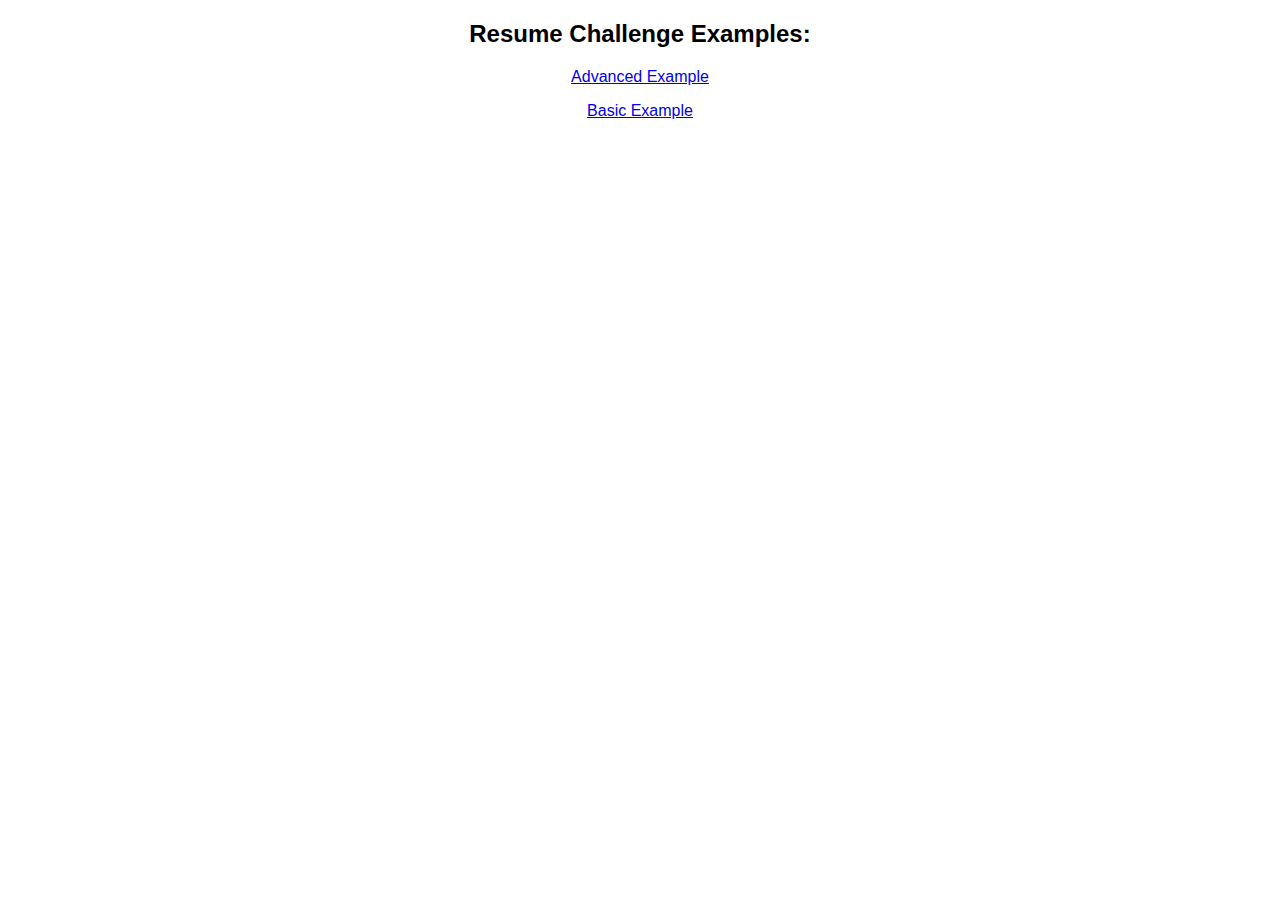
<file: index.html>
<!DOCTYPE html>
<html lang="en">

<head>
    <meta charset="UTF-8">
    <meta name="viewport" content="width=device-width, initial-scale=1.0">
    <meta http-equiv="X-UA-Compatible" content="ie=edge">
    <title>Resume Examples</title>

    <link rel="stylesheet" href="stylesheet.css">
</head>

<body>
    <div>
        <h2>Resume Challenge Examples:</h2>
        <p><a href="advanced.html">Advanced Example</a></p>
        <p><a href="basic.html">Basic Example</a></p>
    </div>
</body>

</html>
</file>
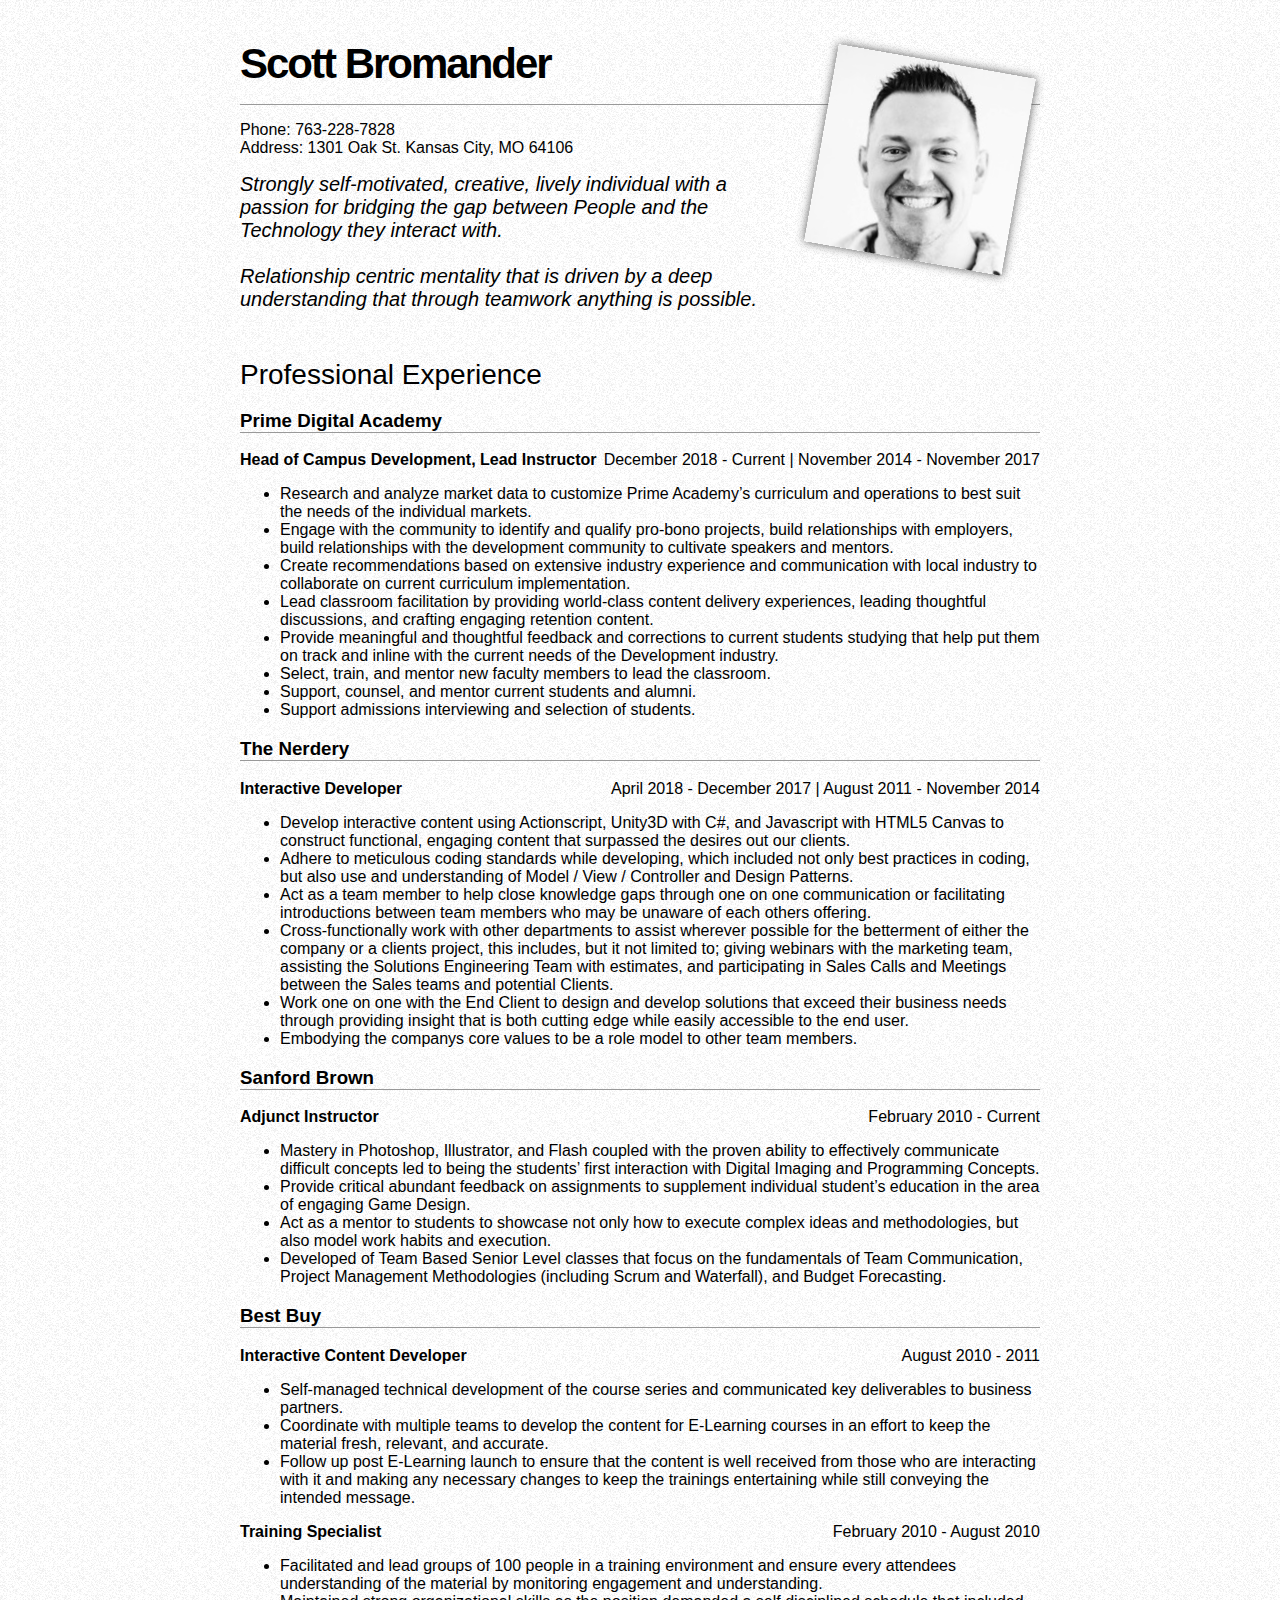
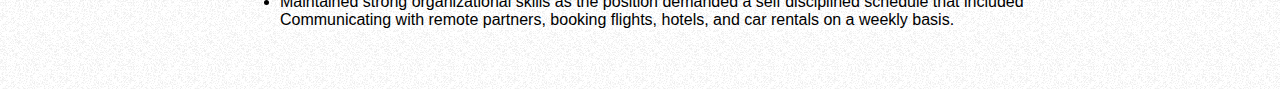
<file: advanced.html>
<!DOCTYPE html>
<html lang="en">

<head>
    <meta content="text/html;charset=utf-8" http-equiv="Content-Type">
    <meta content="utf-8" http-equiv="encoding">
    <title>My Prime Academy Application Submission</title>
    <link rel="stylesheet" type="text/css" href="advanced.css">
</head>

<body>
    <div id="container">
        <img src="pic.jpeg" id="pic">
        <div id="content-contact">
            Scott Bromander
        </div>

        <div id="content-info">
            <p>
                Phone: 763-228-7828
                <br>
                Address: 1301 Oak St. Kansas City, MO 64106
            </p>
        </div>

        <div id="content-body">
            <div id="content-summary">
                <div id="content-summarycontent">
                    Strongly self-motivated, creative, lively individual with a passion for bridging the gap between
                    People and the Technology they interact with.
                    <br />
                    <br />
                    Relationship centric mentality that is driven by a deep understanding that through teamwork anything
                    is possible.
                </div>
            </div>

            <div id="content-professional">
                <div id="content-professionalheader">
                    Professional Experience
                </div>
                <div id="content-prime">
                    <h3>Prime Digital Academy</h3>
                    <div class="block-date">
                        <div class="date">December 2018 - Current | November 2014 - November 2017</div>
                        <h4>Head of Campus Development, Lead Instructor</h4>
                    </div>
                    <div class"block-content">
                        <ul>
                            <li>Research and analyze market data to customize Prime Academy’s curriculum and operations
                                to
                                best suit the needs of the individual markets.</li>
                            <li>Engage with the community to identify and qualify pro-bono projects, build relationships
                                with employers, build relationships with the development community to cultivate speakers
                                and
                                mentors.</li>
                            <li>Create recommendations based on extensive industry experience and communication with
                                local
                                industry to collaborate on current curriculum implementation.</li>
                            <li>Lead classroom facilitation by providing world-class content delivery experiences,
                                leading
                                thoughtful discussions, and crafting engaging retention content.</li>
                            <li>Provide meaningful and thoughtful feedback and corrections to current students studying
                                that
                                help put them on track and inline with the current needs of the Development industry.
                            </li>
                            <li>Select, train, and mentor new faculty members to lead the classroom.</li>
                            <li>Support, counsel, and mentor current students and alumni.</li>
                            <li>Support admissions interviewing and selection of students.</li>
                        </ul>
                    </div>
                </div>

                <div id="content-nerdery">
                    <h3>The Nerdery</h3>
                    <div class="block-date">
                        <div class="date">April 2018 - December 2017 | August 2011 - November 2014</div>
                        <h4>Interactive Developer</h4>

                    </div>
                    <div class"block-content">
                        <ul>
                            <li>Develop interactive content using Actionscript, Unity3D with C#, and Javascript with
                                HTML5 Canvas to construct functional, engaging content that surpassed the desires out
                                our clients. </li>
                            <li>Adhere to meticulous coding standards while developing, which included not only best
                                practices in coding, but also use and understanding of Model / View / Controller and
                                Design Patterns.</li>
                            <li>Act as a team member to help close knowledge gaps through one on one communication or
                                facilitating introductions between team members who may be unaware of each others
                                offering.</li>
                            <li>Cross-functionally work with other departments to assist wherever possible for the
                                betterment of either the company or a clients project, this includes, but it not limited
                                to; giving webinars with the marketing team, assisting the Solutions Engineering Team
                                with estimates, and participating in Sales Calls and Meetings between the Sales teams
                                and potential Clients. </li>
                            <li>Work one on one with the End Client to design and develop solutions that exceed their
                                business needs through providing insight that is both cutting edge while easily
                                accessible to the end user.</li>
                            <li>Embodying the companys core values to be a role model to other team members.</li>
                        </ul>
                    </div>
                </div>

                <div id="content-sanford">
                    <h3>Sanford Brown</h3>
                    <div class="block-date">
                        <div class="date">February 2010 - Current</div>
                        <h4>Adjunct Instructor</h4>
                    </div>
                    <div class"block-content">
                        <ul>
                            <li>Mastery in Photoshop, Illustrator, and Flash coupled with the proven ability to
                                effectively
                                communicate difficult concepts led to being the students’ first interaction
                                with Digital Imaging and Programming Concepts.</li>
                            <li>Provide critical abundant feedback on assignments to supplement individual student’s
                                education in the area of engaging Game Design.</li>
                            <li>Act as a mentor to students to showcase not only how to execute complex ideas and
                                methodologies, but also model work habits and execution.</li>
                            <li>Developed of Team Based Senior Level classes that focus on the fundamentals of Team
                                Communication, Project Management Methodologies (including Scrum and Waterfall), and
                                Budget
                                Forecasting.</li>
                        </ul>
                    </div>
                </div>

                <div id="content-bestbuy">
                    <h3>Best Buy</h3>
                    <div class="block-date">
                        <div class="date">August 2010 - 2011</div>
                        <h4>Interactive Content Developer</h4>
                    </div>
                    <div class"block-content">
                        <ul>
                            <li>Self-managed technical development of the course series and communicated key
                                deliverables to business partners.</li>
                            <li>Coordinate with multiple teams to develop the content for E-Learning courses in an
                                effort to keep the material fresh, relevant, and accurate.
                            </li>
                            <li>Follow up post E-Learning launch to ensure that the content is well received from those
                                who are interacting with it and making any necessary changes to keep the trainings
                                entertaining while still conveying the intended message.</li>
                        </ul>
                    </div>

                    <div class="block-date">
                        <div class="date">February 2010 - August 2010</div>
                        <h4>Training Specialist</h4>
                    </div>
                    <div class"block-content">
                        <ul>
                            <li>Facilitated and lead groups of 100 people in a training environment and ensure every
                                attendees understanding of the material by monitoring engagement and understanding.</li>
                            <li>Maintained strong organizational skills as the position demanded a self disciplined
                                schedule that included Communicating with remote partners, booking flights, hotels, and
                                car rentals on a weekly basis.</li>
                        </ul>
                    </div>
                </div>
            </div>
        </div>
    </div>
</body>

</html>
</file>
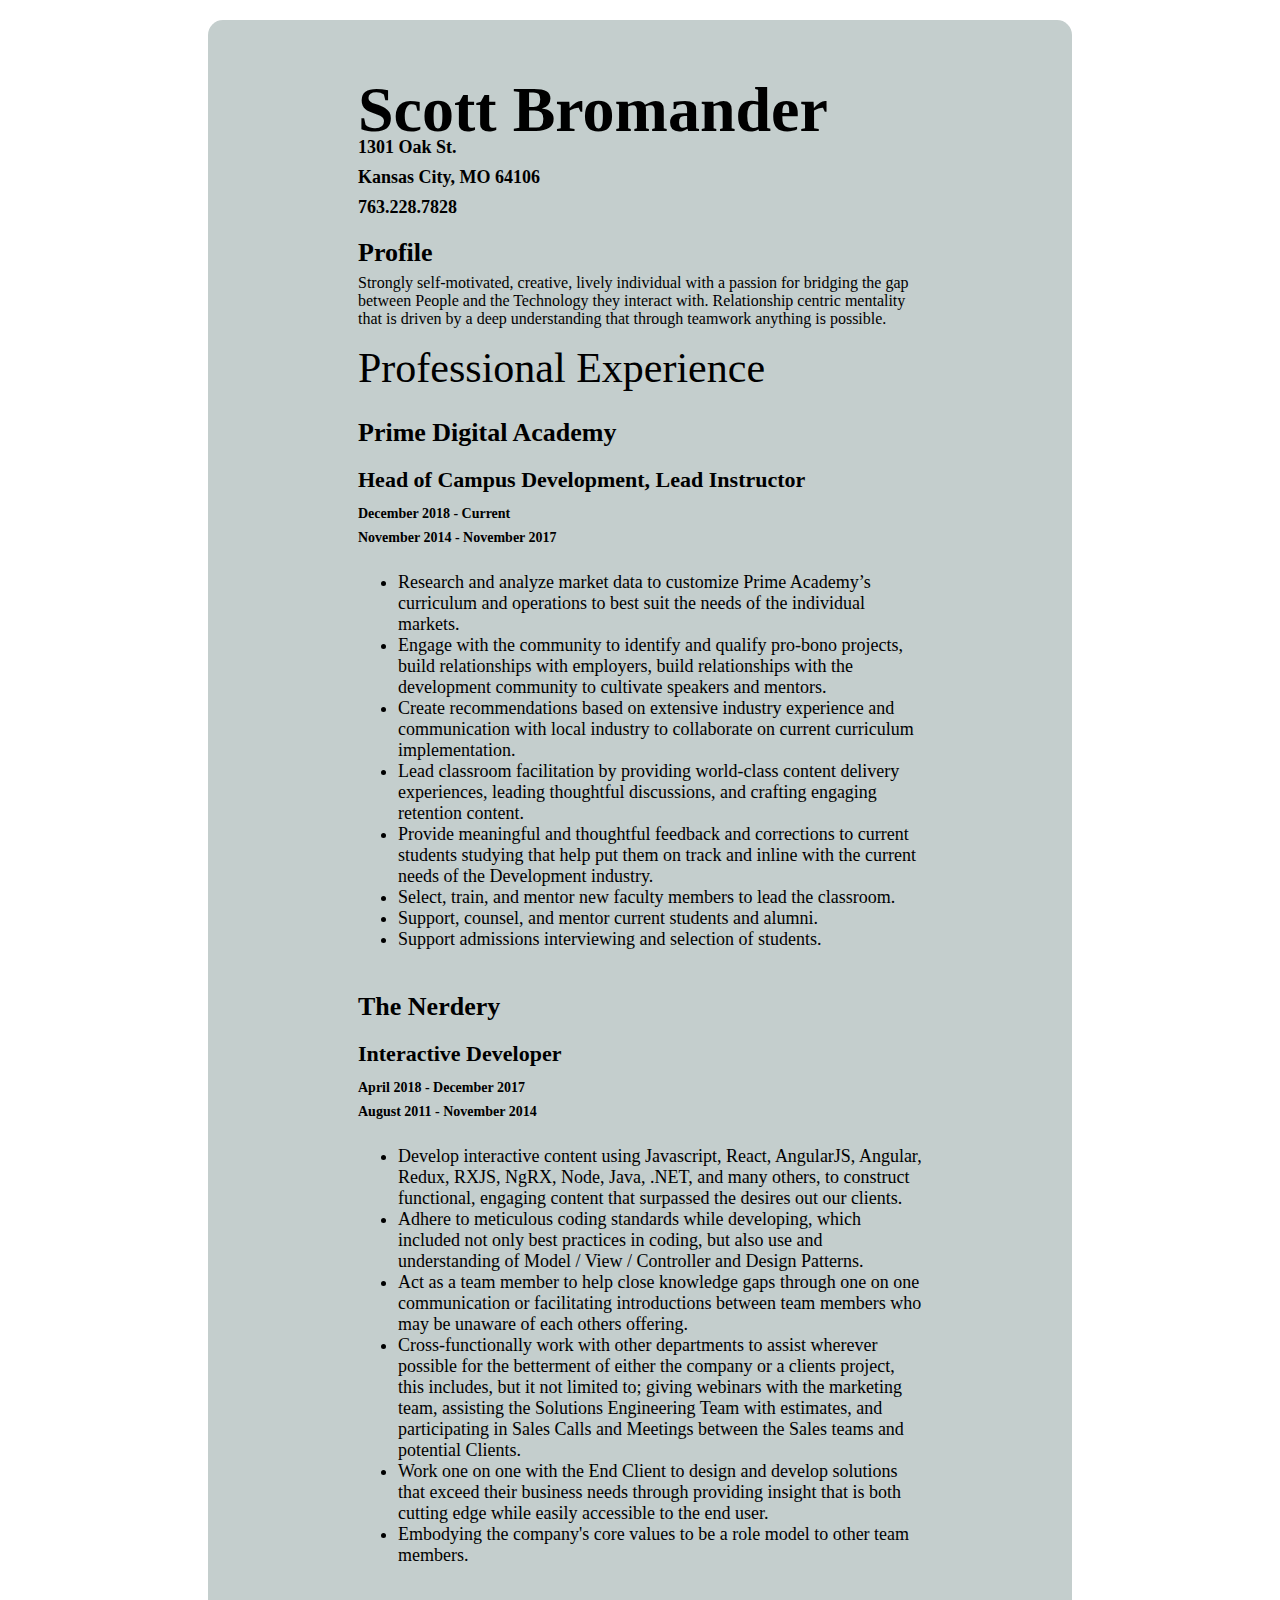
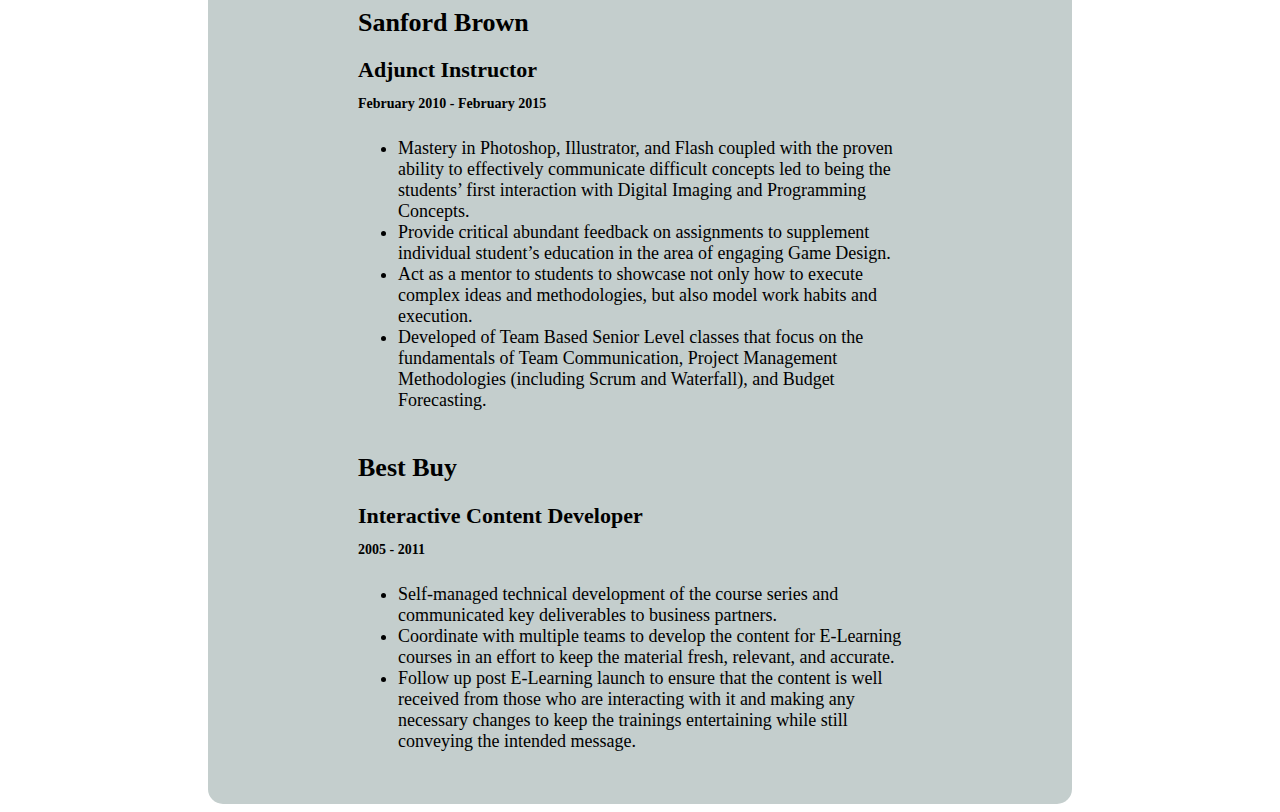
<file: basic.html>
<!DOCTYPE html>
<html lang="en">

<head>
    <meta content="text/html;charset=utf-8" http-equiv="Content-Type">
    <meta content="utf-8" http-equiv="encoding">
    <title>My Prime Academy Application Submission</title>
    <link rel="stylesheet" type="text/css" href="basic.css">
</head>

<body>
    <div id="container">
        <div id="content-contact">
            <h1>Scott Bromander</h1>
            <h2>1301 Oak St.</h2>
            <h2>Kansas City, MO 64106</h2>
            <h2>763.228.7828</h2>
        </div>

        <div id="content-summary">
            <h3>Profile</h3>
            <p>Strongly self-motivated, creative, lively individual with a passion for bridging the gap between People
                and the Technology they interact with. Relationship centric mentality that is driven by a deep
                understanding that through teamwork anything is possible.</p>
        </div>

        <div id="content-professional"> Professional Experience
            <div id="content-prime">
                <h3>Prime Digital Academy</h3>
                <div class="block-date">
                    <h4>Head of Campus Development, Lead Instructor</h4>
                    <h5>December 2018 - Current</h5>
                    <h5>November 2014 - November 2017</h5>
                </div>
                <div class"block-content">
                    <ul>
                        <li>Research and analyze market data to customize Prime Academy’s curriculum and operations to
                            best suit the needs of the individual markets.</li>
                        <li>Engage with the community to identify and qualify pro-bono projects, build relationships
                            with employers, build relationships with the development community to cultivate speakers and
                            mentors.</li>
                        <li>Create recommendations based on extensive industry experience and communication with local
                            industry to collaborate on current curriculum implementation.</li>
                        <li>Lead classroom facilitation by providing world-class content delivery experiences, leading
                            thoughtful discussions, and crafting engaging retention content.</li>
                        <li>Provide meaningful and thoughtful feedback and corrections to current students studying that
                            help put them on track and inline with the current needs of the Development industry.</li>
                        <li>Select, train, and mentor new faculty members to lead the classroom.</li>
                        <li>Support, counsel, and mentor current students and alumni.</li>
                        <li>Support admissions interviewing and selection of students.</li>
                    </ul>
                </div>
            </div>

            <div id="content-nerdery">
                <h3>The Nerdery</h3>
                <div class="block-date">
                    <h4>Interactive Developer</h4>
                    <h5>April 2018 - December 2017</h5>
                    <h5>August 2011 - November 2014</h5>
                </div>
                <div class"block-content">
                    <ul>
                        <li>Develop interactive content using Javascript, React, AngularJS, Angular, Redux, RXJS, NgRX,
                            Node, Java, .NET, and many others,
                            to construct functional, engaging content that surpassed the desires out our clients.</li>
                        <li>Adhere to meticulous coding standards while developing, which included not only best
                            practices in coding, but also use and understanding of Model / View / Controller and Design
                            Patterns.</li>
                        <li>Act as a team member to help close knowledge gaps through one on one communication or
                            facilitating introductions between team members who may be unaware of each others offering.
                        </li>
                        <li>Cross-functionally work with other departments to assist wherever possible for the
                            betterment of either the company or a clients project, this includes, but it not limited to;
                            giving webinars with the marketing team, assisting the Solutions Engineering Team with
                            estimates, and participating in Sales Calls and Meetings between the Sales teams and
                            potential Clients. </li>
                        <li>Work one on one with the End Client to design and develop solutions that exceed their
                            business needs through providing insight that is both cutting edge while easily accessible
                            to the end user.</li>
                        <li>Embodying the company's core values to be a role model to other team members.</li>
                    </ul>
                </div>
            </div>

            <div id="content-sanford">
                <h3>Sanford Brown</h3>
                <div class="block-date">
                    <h4>Adjunct Instructor</h4>
                    <h5>February 2010 - February 2015</h5>
                </div>
                <div class"block-content">
                    <ul>
                        <li>Mastery in Photoshop, Illustrator, and Flash coupled with the proven ability to effectively
                            communicate difficult concepts led to being the students’ first interaction
                            with Digital Imaging and Programming Concepts.</li>
                        <li>Provide critical abundant feedback on assignments to supplement individual student’s
                            education in the area of engaging Game Design.</li>
                        <li>Act as a mentor to students to showcase not only how to execute complex ideas and
                            methodologies, but also model work habits and execution.</li>
                        <li>Developed of Team Based Senior Level classes that focus on the fundamentals of Team
                            Communication, Project Management Methodologies (including Scrum and Waterfall), and Budget
                            Forecasting.</li>
                    </ul>
                </div>
            </div>

            <div id="content-bestbuy">
                <h3>Best Buy</h3>
                <div class="block-date">
                    <h4>Interactive Content Developer</h4>
                    <h5>2005 - 2011</h5>
                </div>
                <div class"block-content">
                    <ul>
                        <li>Self-managed technical development of the course series and communicated key deliverables to
                            business partners.</li>
                        <li>Coordinate with multiple teams to develop the content for E-Learning courses in an effort to
                            keep the material fresh, relevant, and accurate.</li>
                        <li>Follow up post E-Learning launch to ensure that the content is well received from those who
                            are interacting with it and making any necessary changes to keep the trainings entertaining
                            while still conveying the intended message.</li>
                    </ul>
                </div>
            </div>
        </div>
    </div>
</body>

</html>
</file>
<file: stylesheet.css>
div {
  width: 70%;
  margin: 0 auto;
  text-align: center;
}

h2 {
  font-family: Arial, Helvetica, sans-serif;
}

p {
  font-family: Arial, Helvetica, sans-serif;
}
</file>
<file: advanced.css>
body {
  font: 16px Helvetica, Sans-Serif;
  background: url(noise.png);
}

#pic {
  float: right;
  margin: 20px;
  transform: rotate(10deg);
  box-shadow: 0px 0px 10px #555555;
}

#button {
  margin-left: 40%;
  margin-right: 40%;
  background-color: #213862;

  border-radius: 15px;
  height: 100px;
}

#container {
  width: 800px;
  margin: 40px auto 60px;
}

#content-contact {
  margin: 0 0 16px 0;
  padding: 0 0 16px 0;
  font-size: 42px;
  font-weight: bold;
  letter-spacing: -2px;
  border-bottom: 1px solid #999;
}

#content-summarycontent {
  margin: 0 0 16px 0;
  padding: 0 0 32px 0;

  font-style: italic;
  font-size: 20px;
}

#content-professionalheader {
  font-size: 28px;
}

.date {
  vertical-align: top;
  float: right;
}

h3 {
  border-bottom: 1px solid #999;
}

h4 {
  margin-top: 0px;
  margin-bottom: 0px;
}
</file>
<file: basic.css>
#container {
  margin-top: 20px;
  margin-left: 200px;
  margin-right: 200px;

  padding: 10px 150px 10px 150px;

  border-radius: 15px;
  background-color: #c4cecd;

  text-align: left;
}

#content-professional {
  font-size: 42px;
}

h1 {
  font-size: 64px;
  margin-bottom: -25px;
}

h2 {
  font-size: 18px;
  margin-bottom: -6px;
}

h3 {
  font-size: 26px;
  margin-bottom: -10px;
}

h4 {
  font-size: 22px;
  margin-bottom: -10px;
}

h5 {
  font-size: 14px;
  margin-bottom: -16px;
}

li {
  font-size: 18px;
  text-align: left;
}
</file>
